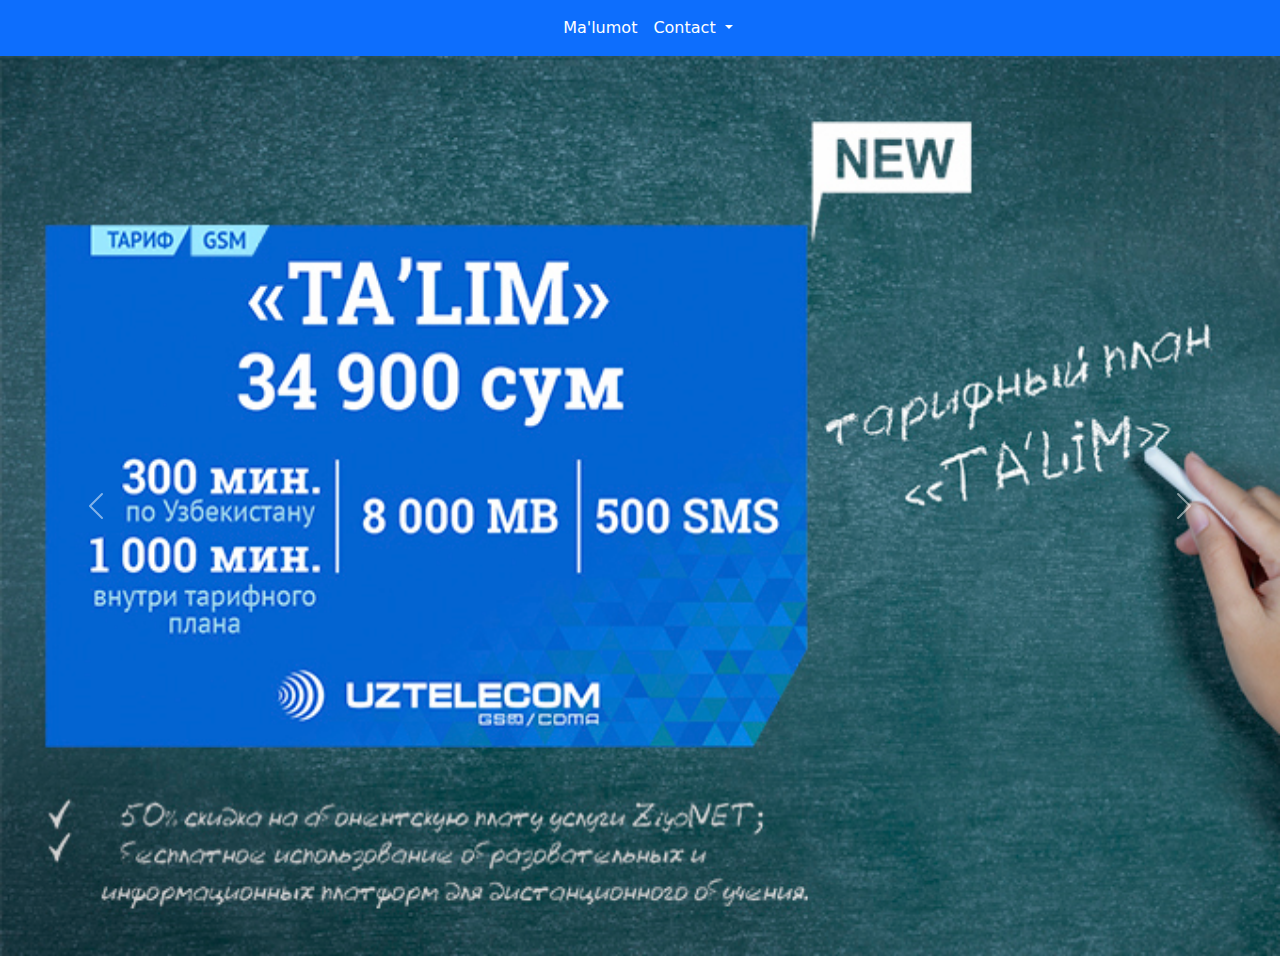
<file: index.html>
<!DOCTYPE html>
<html lang="en">
<head>
    <meta charset="UTF-8">
    <meta http-equiv="X-UA-Compatible" content="IE=edge">
    <meta name="viewport" content="width=device-width, initial-scale=1.0">
    <title>Document</title>
    <link rel="stylesheet" href="./css/style.css">
    <link rel="stylesheet" href="./css/bootstrap.min.css">
</head>
<body>
    <head>
        <div>
<nav class="navbar navbar-expand-lg navbar-light bg-primary ">
  <div class="container">
    <a class="navbar-brand" href="#"></a>
    <button class="navbar-toggler" type="button" data-bs-toggle="collapse" data-bs-target="#navbarNav" aria-controls="navbarNav" aria-expanded="false" aria-label="Toggle navigation">
      <span class="navbar-toggler-icon"></span>
    </button>
    <div class="collapse navbar-collapse" id="navbarNav">
      <ul class="navbar-nav mx-auto">
        <li class="nav-item">
          <a class="nav-link text-white" aria-current="page" href="./page/malumot.html">Ma'lumot</a>
        </li>
        <li class="nav-item dropdown">
            <a class="nav-link dropdown-toggle text-white" href="#" id="navbarDropdownMenuLink" role="button" data-bs-toggle="dropdown" aria-expanded="false">
              Contact
            </a>
            <ul class="dropdown-menu" aria-labelledby="navbarDropdownMenuLink">
              <li><a class="dropdown-item" href="tel:1089">1089</a></li>
              <li><a class="dropdown-item" href="tel:1084">1084</a></li>
              <li><a class="dropdown-item" href="tel:1099">1099</a></li>
            </ul>
          </li>
      </ul>
    </div>
  </div>
</nav>
     
        <div id="carouselExampleFade" class="carousel slide carousel-fade" data-bs-ride="carousel">
            <div class="carousel-inner">
              <div class="carousel-item active">
                <img src="./image/carousel 1.jpg" class="carousel-img d-block w-100" alt="...">
              </div>
              <div class="carousel-item">
                <img src="./image/carousel2.jpg" class="carousel-img d-block w-100 " alt="...">
              </div>
              <div class="carousel-item">
                <img src="./image/carousel3.jpg" class="carousel-img d-block w-100 "  alt="...">
              </div>
            </div>
            <button class="carousel-control-prev" type="button" data-bs-target="#carouselExampleFade" data-bs-slide="prev">
              <span class="carousel-control-prev-icon" aria-hidden="true"></span>
              <span class="visually-hidden">Previous</span>
            </button>
            <button class="carousel-control-next" type="button" data-bs-target="#carouselExampleFade" data-bs-slide="next">
              <span class="carousel-control-next-icon" aria-hidden="true"></span>
              <span class="visually-hidden">Next</span>
            </button>
          </div>
        </div>

    </head>







    <script src="./script/script.js"></script>
        <script src="../css/bootstrap.bundle.min.js"></script>

</body>
</html>
</file>
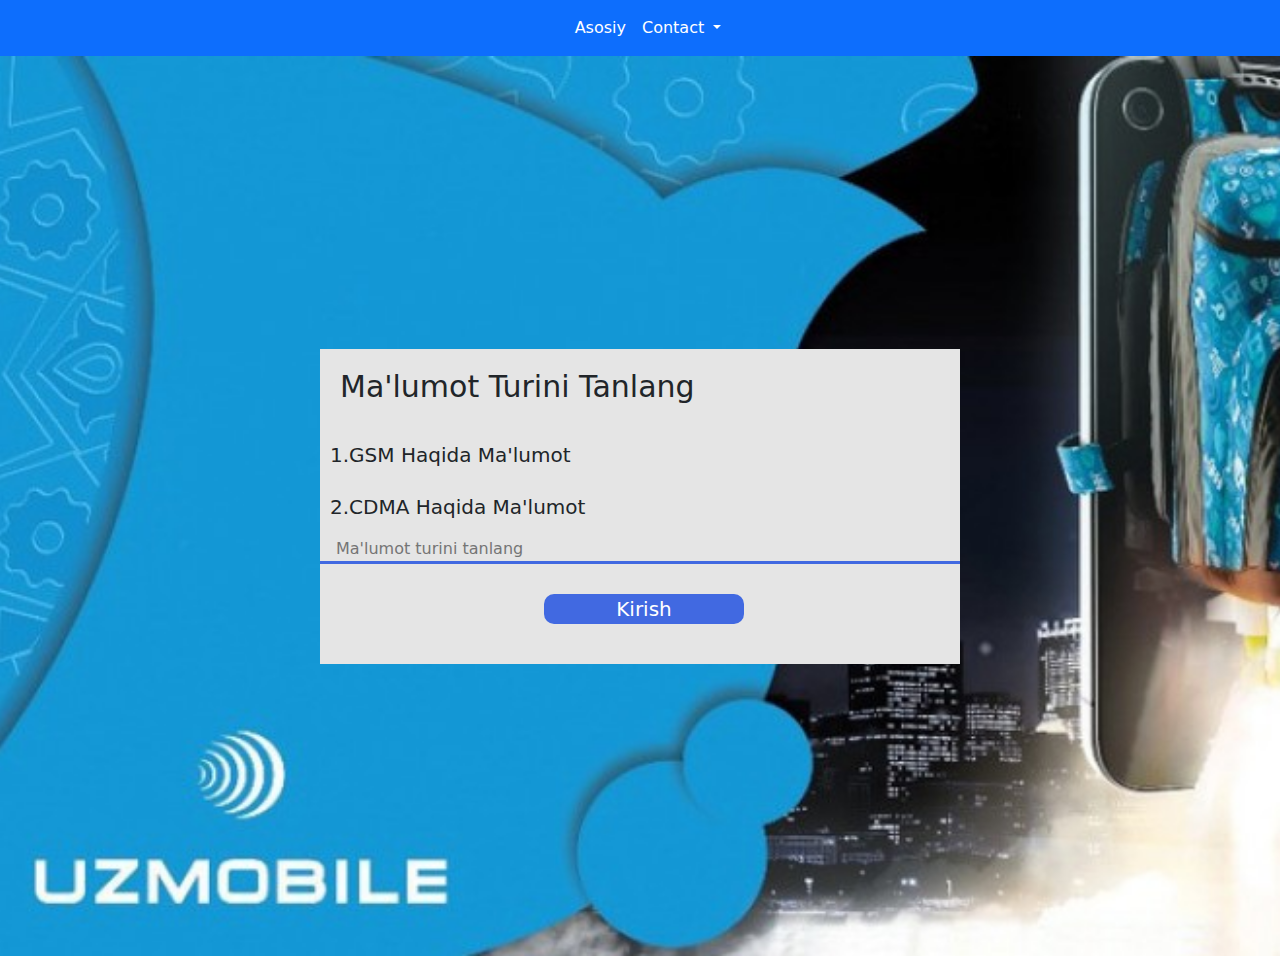
<file: page/malumot.html>
<!DOCTYPE html>
<html lang="en">
<head>
    <meta charset="UTF-8">
    <meta http-equiv="X-UA-Compatible" content="IE=edge">
    <meta name="viewport" content="width=device-width, initial-scale=1.0">
    <title>Document</title>
    <link rel="stylesheet" href="../css/style.css">
    <link rel="stylesheet" href="../css/bootstrap.min.css">
</head>
<body>
    <head>
        <nav class="navbar navbar-expand-lg navbar-light bg-primary ">
            <div class="container">
              <a class="navbar-brand" href="#"></a>
              <button class="navbar-toggler" type="button" data-bs-toggle="collapse" data-bs-target="#navbarNav" aria-controls="navbarNav" aria-expanded="false" aria-label="Toggle navigation">
                <span class="navbar-toggler-icon"></span>
              </button>
              <div class="collapse navbar-collapse" id="navbarNav">
                <ul class="navbar-nav mx-auto">
                  <li class="nav-item">
                    <a class="nav-link text-white" aria-current="page" href="../index.html">Asosiy</a>
                  </li>
                  <li class="nav-item dropdown">
                    <a class="nav-link dropdown-toggle text-white" href="#" id="navbarDropdownMenuLink" role="button" data-bs-toggle="dropdown" aria-expanded="false">
                      Contact
                    </a>
                    <ul class="dropdown-menu" aria-labelledby="navbarDropdownMenuLink">
                      <li><a class="dropdown-item" href="tel:1089">1089</a></li>
                      <li><a class="dropdown-item" href="tel:1084">1084</a></li>
                      <li><a class="dropdown-item" href="tel:1099">1099</a></li>
                    </ul>
                  </li>
                </ul>
              </div>
            </div>
          </nav>
    </head>
    <main id="main">
        <div class="">
            <div class="">
                <div class="malumot">
                    <div class="malumot__window mx-auto active">
                        <h1 class="main__title">Ma'lumot Turini Tanlang</h1>
                        <h3 class="main__maulot-title">1.GSM Haqida Ma'lumot</h3>
                        <h3 class="main__maulot-title">2.CDMA Haqida Ma'lumot</h3>
                            <input id="input000" type="text" placeholder="Ma'lumot turini tanlang" class="malumot-input px-3 ">
                            <button class="Kirish-btn" id="Kbtn" >Kirish</button>
                        <div class="warning">CDMA Ma'lumot oynasi vaqtincha yopiq!!!</div>
                    </div>
                        <div class="GSM-malumot">
                            <h1 class="main__title">GSM Turini Tanladingiz</h1>
                            <h3 class="main__maulot-title">1.Ta'riflar Haqida Ma'lumot</h3>
                            <h3 class="main__maulot-title">2.Internet Haqida Ma'lumot</h3>
                            <h3 class="main__maulot-title">3.Daqiqalar Haqida Ma'lumot</h3>
                            <h3 class="main__maulot-title">4.Bonuslar Haqida Ma'lumot</h3>
                            <h3 class="main__maulot-title">5.(9) Orqaga chiqish uchun Kiriting</h3>
                                <input id="input001" type="text" placeholder="Ma'lumot turini tanlang" class="malumot-input px-3 ">
                                <div class="d-flex">
                                  <button class="Kirish-btn2" id="Nextbtn">Kirish</button>
                                  <button class="Kirish-btn2" id="Backbtn">Qaytish</button>
                                </div>
                                <div class="warning"> Ma'lumot oynasi vaqtincha yopiq!!!</div>
                            <div class="Gsm-warning">Ko'rsatilgan Malumot turini kiritng!!!</div>
                        </div>
                        <div class="menu">
                          <div class="tariflar">
                            <div class="som10">
                            <div> <h3 class="text-warning">Oddiy 10</h3>
                              <p class="text-white">10 000 so'm oyiga</p>
                            </div>
                             <p>10 daqiqa oyiga! 10 daqiqa oyiga tarmoq ichida! 10 MB oyiga! 10 SMS oyiga! </p>
                             <a href="tel:*111*1*11*12# " class="Tbtn">Ulanish</a>
                            </div>
                          </div> 
                          <div class="tariflar">
                            <div class="som10">
                              <div>
                                <h3 class="text-warning">Milliy</h3>
                                <p class="text-white">15 000 so'm oyiga</p>
                              </div>
                             <p>100 daqiqa oyiga! 500 MB oyiga! 500 SMS oyiga! </p>
                             <a href="tel:*111*1*2*3*11*7 #" class="Tbtn">Ulanish</a>
                            </div>
                          </div> 
                          <div class="tariflar">
                            <div class="som10">
                              <div>
                                <h3 class="text-warning">Street</h3>
                                <p class="text-white">39 900 so'm oyiga</p>
                              </div>
                             <p>750 daqiqa oyiga! 1500 daqiqa oyiga tarmoq ichida! 6500 MB oyiga! 750 SMS oyiga! </p>
                             <a href="tel:*111*1*11*1*1#" class="Tbtn">Ulanish</a>
                            </div>
                          </div> 
                          <div class="tariflar">
                            <div class="som10">
                              <div>
                                <h3 class="text-warning">Onlime</h3>
                                <p class="text-white">49 900 so'm oyiga</p>
                              </div>
                             <p>1500 daqiqa oyiga! 2000 daqiqa oyiga tarmoq ichida! 16000 MB oyiga! 1500 SMS oyiga! </p>
                             <a href="tel:*111*1*11*6#" class="Tbtn">Ulanish</a>
                            </div>
                          </div> 
                          <button class="Kirish-btn2" id="Backbtn2">Qaytish</button>
                        </div>
                      </div>
                      <div class="Apaketlar">
                        <div class="paketlar">
                          <div class="list">
                            <h3 class="text-white">1.GB</h3>
                           </div>
                           <ul class="Pak_list d-flex justify-content-between bg-light">
                             <li class="Paklink">9 000 so‘m</li>
                             <li class="Paklink">30 kun</li>
                             <li class="Paklink">*111*1*9*1#</li>
                             <li class="Paklink">1031</li>
                           </ul>
                        </div>
                        <div class="paketlar">
                          <div class="list">
                            <h3 class="text-white">1.5.GB</h3>
                           </div>
                           <ul class="Pak_list d-flex justify-content-between bg-light">
                             <li class="Paklink">14 000 so‘m</li>
                             <li class="Paklink">30 kun</li>
                             <li class="Paklink">*111*1*9*2#</li>
                             <li class="Paklink">1032</li>
                           </ul>
                        </div>
                        <div class="paketlar">
                          <div class="list">
                            <h3 class="text-white">3.GB</h3>
                           </div>
                           <ul class="Pak_list d-flex justify-content-between bg-light">
                             <li class="Paklink">18 000 so‘m</li>
                             <li class="Paklink">30 kun</li>
                             <li class="Paklink">*111*1*9*3#</li>
                             <li class="Paklink">1033</li>
                           </ul>
                        </div>
                        <div class="paketlar">
                          <div class="list">
                            <h3 class="text-white">5.GB</h3>
                           </div>
                           <ul class="Pak_list d-flex justify-content-between bg-light">
                             <li class="Paklink">25 000 so‘m</li>
                             <li class="Paklink">30 kun</li>
                             <li class="Paklink">*111*1*9*4#</li>
                             <li class="Paklink">1034</li>
                           </ul>
                        </div>
                        <div class="paketlar">
                          <div class="list">
                            <h3 class="text-white">8.GB</h3>
                           </div>
                           <ul class="Pak_list d-flex justify-content-between bg-light">
                             <li class="Paklink">35 000 so‘m</li>
                             <li class="Paklink">30 kun</li>
                             <li class="Paklink">*111*1*9*5#</li>
                             <li class="Paklink">1035</li>
                           </ul>
                        </div>
                        <div class="paketlar">
                          <div class="list">
                            <h3 class="text-white">12.GB</h3>
                           </div>
                           <ul class="Pak_list d-flex justify-content-between bg-light">
                             <li class="Paklink">50 000 so‘m</li>
                             <li class="Paklink">30 kun</li>
                             <li class="Paklink">*111*1*9*6#</li>
                             <li class="Paklink">1036</li>
                           </ul>
                        </div>
                        <div class="paketlar">
                          <div class="list">
                            <h3 class="text-white">16.GB</h3>
                           </div>
                           <ul class="Pak_list d-flex justify-content-between bg-light">
                             <li class="Paklink">60 000 so‘m</li>
                             <li class="Paklink">30 kun</li>
                             <li class="Paklink">*111*1*9*11#</li>
                             <li class="Paklink">1041</li>
                           </ul>
                        </div>
                        <div class="paketlar">
                          <div class="list">
                            <h3 class="text-white">20.GB</h3>
                           </div>
                           <ul class="Pak_list d-flex justify-content-between bg-light">
                             <li class="Paklink">65 000 so‘m</li>
                             <li class="Paklink">30 kun</li>
                             <li class="Paklink">*111*1*9*7#</li>
                             <li class="Paklink">1037</li>
                           </ul>
                        </div>
                        <button class="Kirish-btn2" id="Backbtn3">Qaytish</button>
                      </div>
                   
                
            </div>
        </div>
       

    </main>



    <script src="../script/script.js"></script>
        <script src="../css/bootstrap.bundle.min.js"></script>
 
</body>
</html>
</file>
<file: css/style.css>
*{
    padding: 0;
    margin: 0;
    box-sizing: border-box;
}
li,ul,a{
    text-decoration: none;
    list-style: none;
}
body{
    height: 100vh;
    overflow: hidden;
}
.carousel-img{
    width: 100%;
    height: 100vh;
}
                     

.malumot{
    background-image: url(../image/malumot.jpeg);
    min-width: 100%;
    height: 100vh;
    background-repeat: no-repeat;
    background-size: cover;
    background-position: center center;
    display: flex;
    justify-content: center;
    align-items: center;
    overflow: hidden;
}
.malumot__window.active{
    min-width: 50%;
    min-height: 35vh;
    background-color: #e5e5e5;
    display: block;
}
.malumot__window{
    min-width: 50%;
    min-height: 35vh;
    background-color: #e5e5e5;
    display: none;
}

.main__title{
    min-width: 250px;
    width: 100%;
    font-size: 30px;
    padding: 20px;
}
.main__maulot-title{
    min-width: 250px;
    width: 100%;
    font-size: 20px;
    padding: 10px;
}
.malumot-input{
    min-width: 100%;
    width: 100%;
    border: none;
    outline: none;
    border-bottom: royalblue solid 3px;
    background-color: transparent;
    margin-bottom: 30px;
}
.Kirish-btn{
    min-width: 200px;
    width: 200px;
    background-color: royalblue;
    color: white;
    font-size: 20px;
    border: none;
    outline: none;
    text-align: center;
    margin-bottom: 30px;
    margin-left: 35%;
    border-radius: 10px;
}
.Kirish-btn2{
    width: 180px;
    border-radius: 10px;
    background-color: royalblue;
    border: none;
    outline: none;
    text-align: center;
    margin-bottom: 30px;
    color: white;
    margin-left: 15px;
}

.GSM-malumot{
    min-width: 50%;
    min-height: 35px;
    background-color: #e5e5e5;
    display: none;
}
@keyframes zoom {
    0%{
       margin-left: -90px;
    }
    25%{
      margin-left: 80px;
    }
    50%{
     margin-right: -90px;
    }
    100%{
   margin-right: 70px;
    }
}
.GSM-malumot.active{
    flex-direction: column;
    display: flex;
    align-items: center;
    justify-content: center;
}
.GSM-malumot.active.animation{
    flex-direction: column;
    display: flex;
    align-items: center;
    justify-content: center;
    animation: zoom 0.2s linear;
}
.warning{
    font-size: 15px;
    line-height: 19px;
    color: red;
    margin-bottom: 30px;
    text-align: center;
    display: none;
    margin-left: 35px;
}
.Gsm-warning{
    font-size: 15px;
    line-height: 19px;
    color: red;
    margin-bottom: 30px;
    text-align: center;
    display: none;
    margin-left: 35px;
}
.Gsm-warning.active{
    font-size: 15px;
    line-height: 19px;
    color: red;
    margin-bottom: 30px;
    text-align: center;
    display: flex;
    animation: zoom 0.1s linear;
}
.warning.active{
    font-size: 15px;
    line-height: 19px;
    color: red;
    margin-bottom: 30px;
    text-align: center;
    display: flex;
    animation: zoom 1s linear;
}
.menu{
    max-width: 50%;
    min-height: 70vh;
    display: none;
    flex-direction: column;
    align-items: center;
    background: transparent;
    
}
.menu.active{
    max-width: 50%;
    height: 70vh;
    display: flex;
    flex-direction: column;
    align-items: center;
    
}
.tariflar{
    margin-bottom: 30px;

}
.som10{
    width: 100%;
    display: flex;
    align-items: center;
    background: #fff;
    height: 80px;
    border-radius: 8px;
}
.som10 div{
    /* margin-top: px; */
width: 200px;
height: 100%;
background-color: rgb(79, 79, 245);
display: flex;
flex-direction: column;
justify-content: center;
align-items: center;
border-radius: 8px;
margin-right: 20px;
}
.Tbtn{
    width: 100px;
    height: 40px;
    background: blue;
    border-radius: 6px;
    border: none;
    outline: none;
    margin-top: 25px;
    margin-right: 25px;
    color: yellow;
    font-size: 21px;
    font-weight:500;
    text-decoration: none;
    display: flex;
    justify-content: center;
    align-items: center;
    padding-left: 15px;
    padding-right: 15px;
  
}
.Tbtn:hover{
    color: white;
}
.Apaketlar{
    width: 100%;
    display: none;
    flex-direction: column;
    align-items: center;
    position: absolute;
    top: 55px;
}
.Apaketlar.active{
    width: 100%;
    display: flex;
    flex-direction: column;
    align-items: center;
    position: absolute;
    top: 55px;
}
.paketlar{
    width: 100%;
 display: flex;
 justify-content: center;
}
.paketlar__nav{
    width: 100%;
    height: 65px;
    background: blue;
    display: flex;
    align-items: center;
    justify-content: center;
}
.paketlar__list{
    display: flex;
    margin-top: 20px;
}
.paketlar__link{
    color: white;
    margin-left: 30px;
    font-size: 21px;
    font-weight: 500;
}
.list{
    width: 165px;
    height: 50px;
    background: rgba(138, 138, 138, 0.938);
    display: flex;
    justify-content: center;
    padding-top: 10px;
}
.Pak_list{
    height: 50px;
}
.Paklink{
    border-right: solid 1px black;
    padding: 15px;
}
</file>
